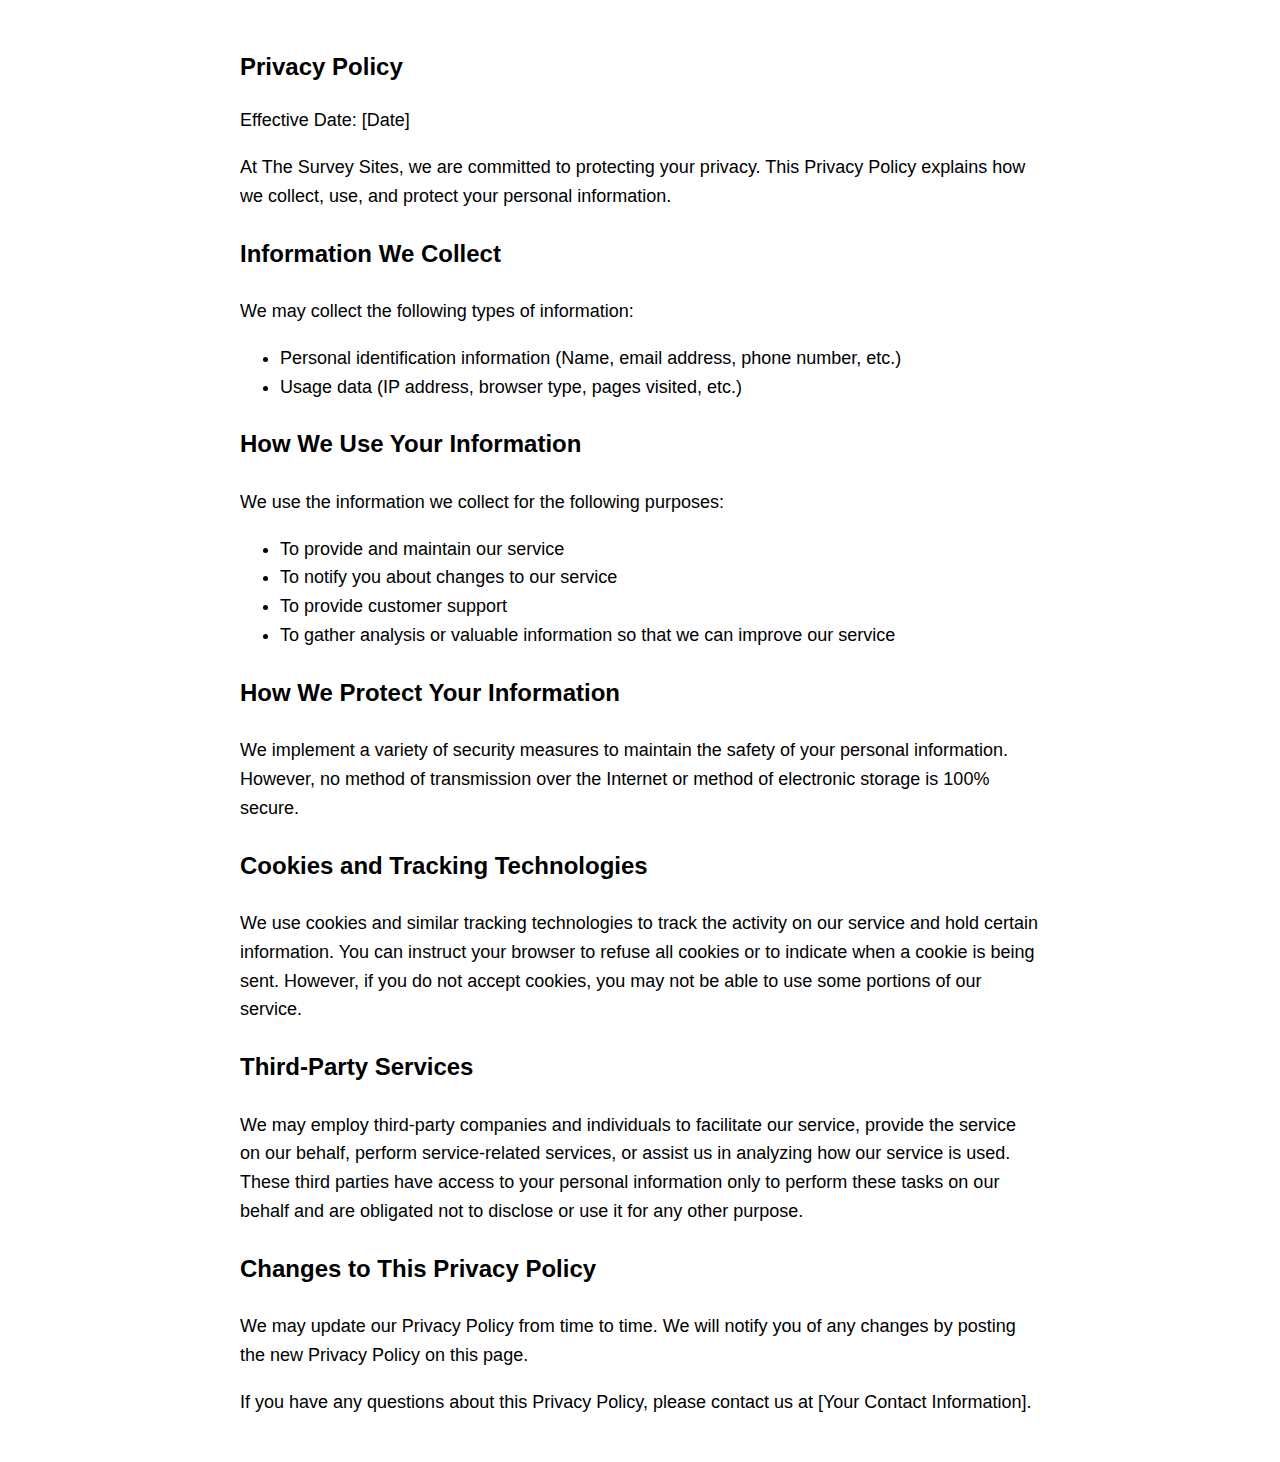
<file: privacy.html>
<!DOCTYPE html>
<html lang="en">
<head>
    <meta charset="UTF-8">
    <meta name="viewport" content="width=device-width, initial-scale=1.0">
    <title>Privacy Policy</title>
    <style>
        .container {
            max-width: 800px;
            margin: 0 auto;
            padding: 20px;
            text-align: left;
            font-size: 18px; /* Increased font size */
            line-height: 1.6; /* Improved line spacing */
        }
        h2, h3 {
            font-size: 24px; /* Increased heading sizes */
        }
    </style>
</head>
<body>
    <div style="font-family: Arial;" class="container">
        <h2>Privacy Policy</h2>
        <p>Effective Date: [Date]</p>
        <p>At The Survey Sites, we are committed to protecting your privacy. This Privacy Policy explains how we collect, use, and protect your personal information.</p>

        <h3>Information We Collect</h3>
        <p>We may collect the following types of information:</p>
        <ul>
            <li>Personal identification information (Name, email address, phone number, etc.)</li>
            <li>Usage data (IP address, browser type, pages visited, etc.)</li>
        </ul>

        <h3>How We Use Your Information</h3>
        <p>We use the information we collect for the following purposes:</p>
        <ul>
            <li>To provide and maintain our service</li>
            <li>To notify you about changes to our service</li>
            <li>To provide customer support</li>
            <li>To gather analysis or valuable information so that we can improve our service</li>
        </ul>

        <h3>How We Protect Your Information</h3>
        <p>We implement a variety of security measures to maintain the safety of your personal information. However, no method of transmission over the Internet or method of electronic storage is 100% secure.</p>

        <h3>Cookies and Tracking Technologies</h3>
        <p>We use cookies and similar tracking technologies to track the activity on our service and hold certain information. You can instruct your browser to refuse all cookies or to indicate when a cookie is being sent. However, if you do not accept cookies, you may not be able to use some portions of our service.</p>

        <h3>Third-Party Services</h3>
        <p>We may employ third-party companies and individuals to facilitate our service, provide the service on our behalf, perform service-related services, or assist us in analyzing how our service is used. These third parties have access to your personal information only to perform these tasks on our behalf and are obligated not to disclose or use it for any other purpose.</p>

        <h3>Changes to This Privacy Policy</h3>
        <p>We may update our Privacy Policy from time to time. We will notify you of any changes by posting the new Privacy Policy on this page.</p>

        <p>If you have any questions about this Privacy Policy, please contact us at [Your Contact Information].</p>
    </div>
</body>
</html>
</file>
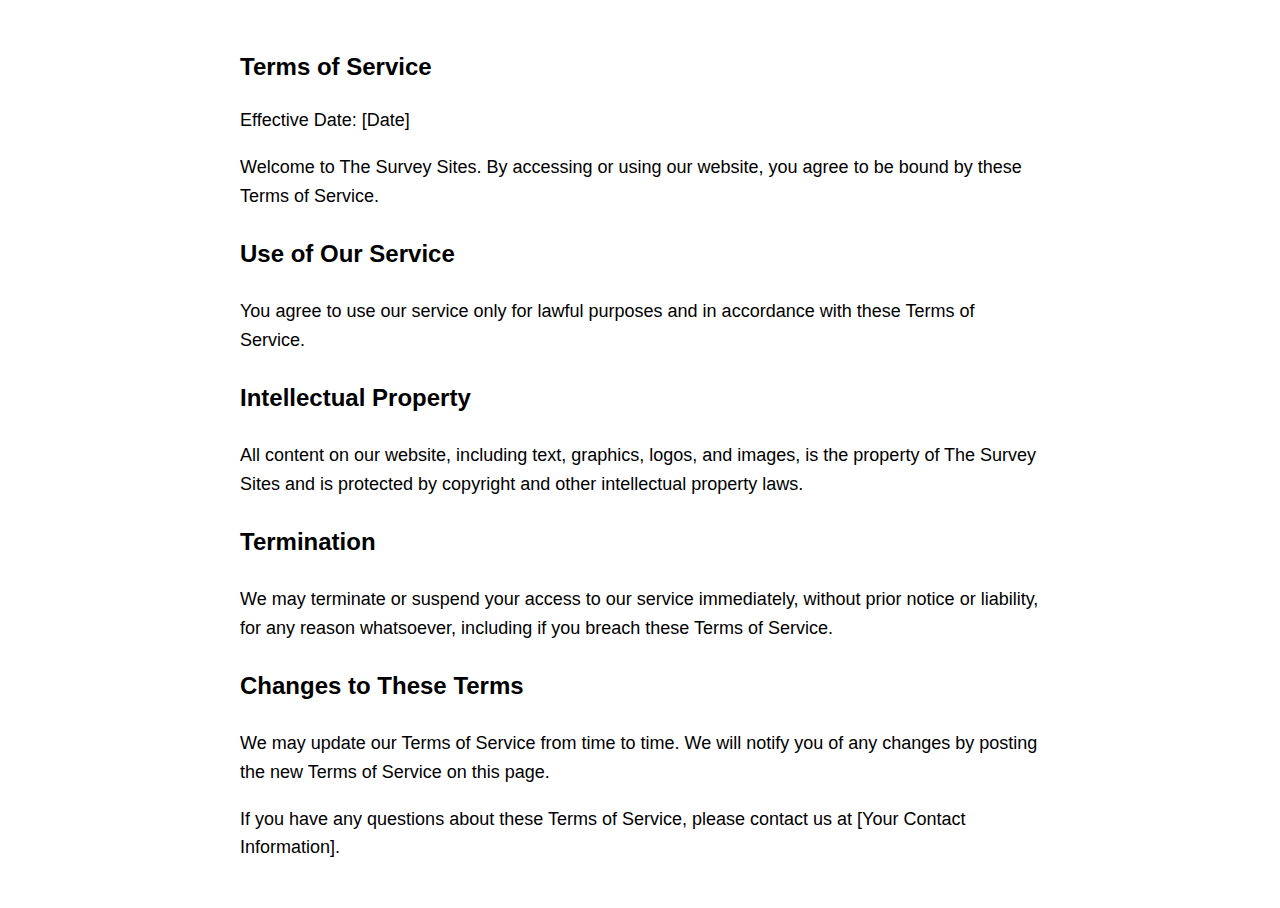
<file: terms-of-service.html>
<!DOCTYPE html>
<html lang="en">
<head>
    <meta charset="UTF-8">
    <meta name="viewport" content="width=device-width, initial-scale=1.0">
    <title>Terms of Service</title>
    <style>
        .container {
            max-width: 800px;
            margin: 0 auto;
            padding: 20px;
            text-align: left;
            font-size: 18px; /* Increased font size */
            line-height: 1.6; /* Improved line spacing */
            font-family: Arial, sans-serif; /* Changed font family */
        }
        h2, h3 {
            font-size: 24px; /* Increased heading sizes */
        }
    </style>
</head>
<body>
    <div class="container">
        <h2>Terms of Service</h2>
        <p>Effective Date: [Date]</p>
        <p>Welcome to The Survey Sites. By accessing or using our website, you agree to be bound by these Terms of Service.</p>

        <h3>Use of Our Service</h3>
        <p>You agree to use our service only for lawful purposes and in accordance with these Terms of Service.</p>

        <h3>Intellectual Property</h3>
        <p>All content on our website, including text, graphics, logos, and images, is the property of The Survey Sites and is protected by copyright and other intellectual property laws.</p>

        <h3>Termination</h3>
        <p>We may terminate or suspend your access to our service immediately, without prior notice or liability, for any reason whatsoever, including if you breach these Terms of Service.</p>

        <h3>Changes to These Terms</h3>
        <p>We may update our Terms of Service from time to time. We will notify you of any changes by posting the new Terms of Service on this page.</p>

        <p>If you have any questions about these Terms of Service, please contact us at [Your Contact Information].</p>
    </div>
</body>
</html>
</file>
